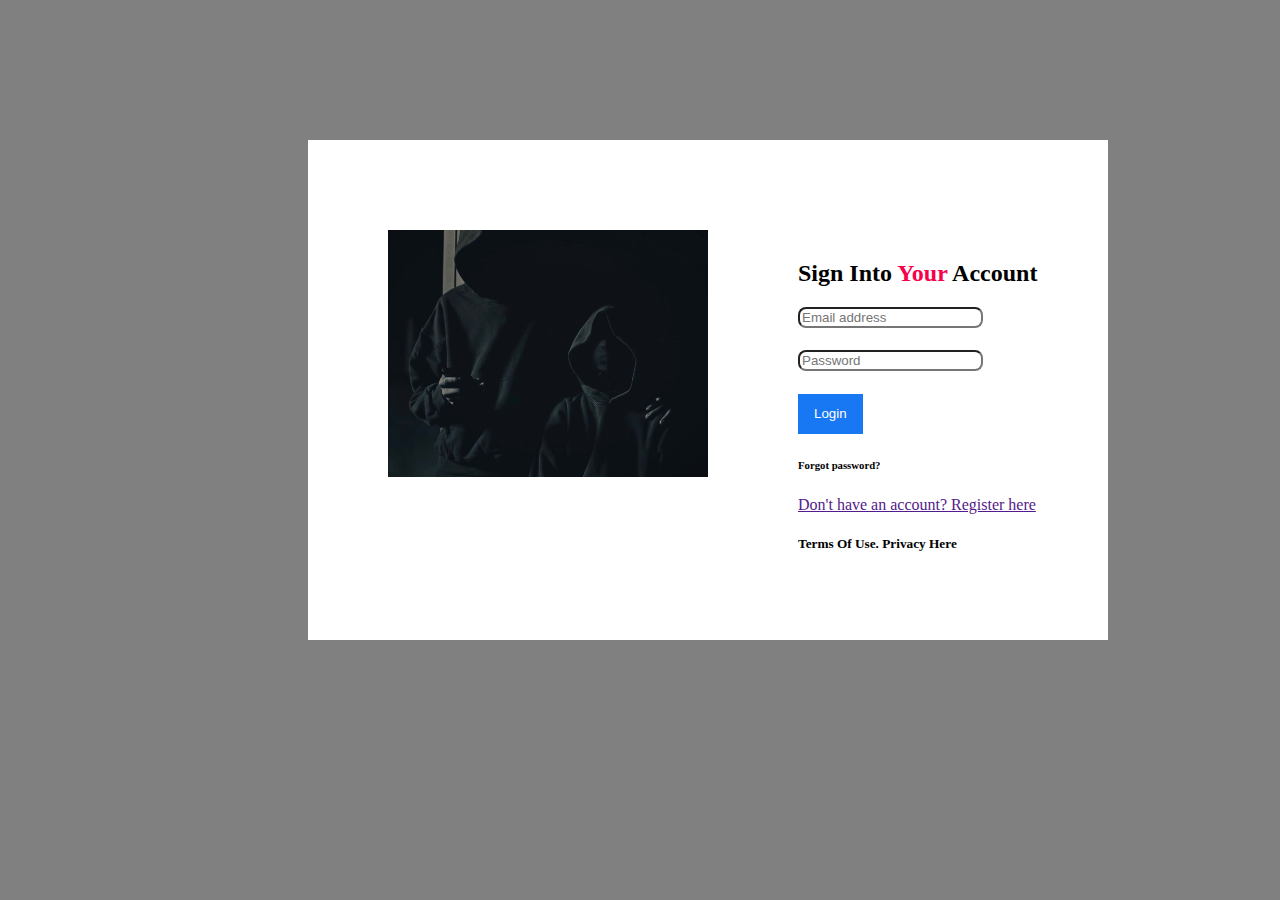
<file: index.html>
<!DOCTYPE html>
<html>
<head>
	<meta charset="utf-8">
	<meta name="viewport" content="width=device-width, initial-scale=1">
	<title>try</title>
	<link rel="stylesheet" href="style.css">
</head>
<body>
	<div class="container">
		<div class="hero">
			<img src="IMG_4535.jpg">
		</div>

		<div class="menu">
			<h2>Sign into <span>your</span> account</h2>
			<form method="post">
				<input type="email" placeholder="Email address"> <br>
				<input type="password" placeholder="Password"> <br>
				<a href="todo-list.html"><button class="login">Login</button></a><br>
				<h6>Forgot password?</h6>
				<a href="">Don't have an account? Register here</a>
				<h5>Terms of use. Privacy here</h5>
			</form>
		</div>

	</div>

	
</body>
</html>
</file>
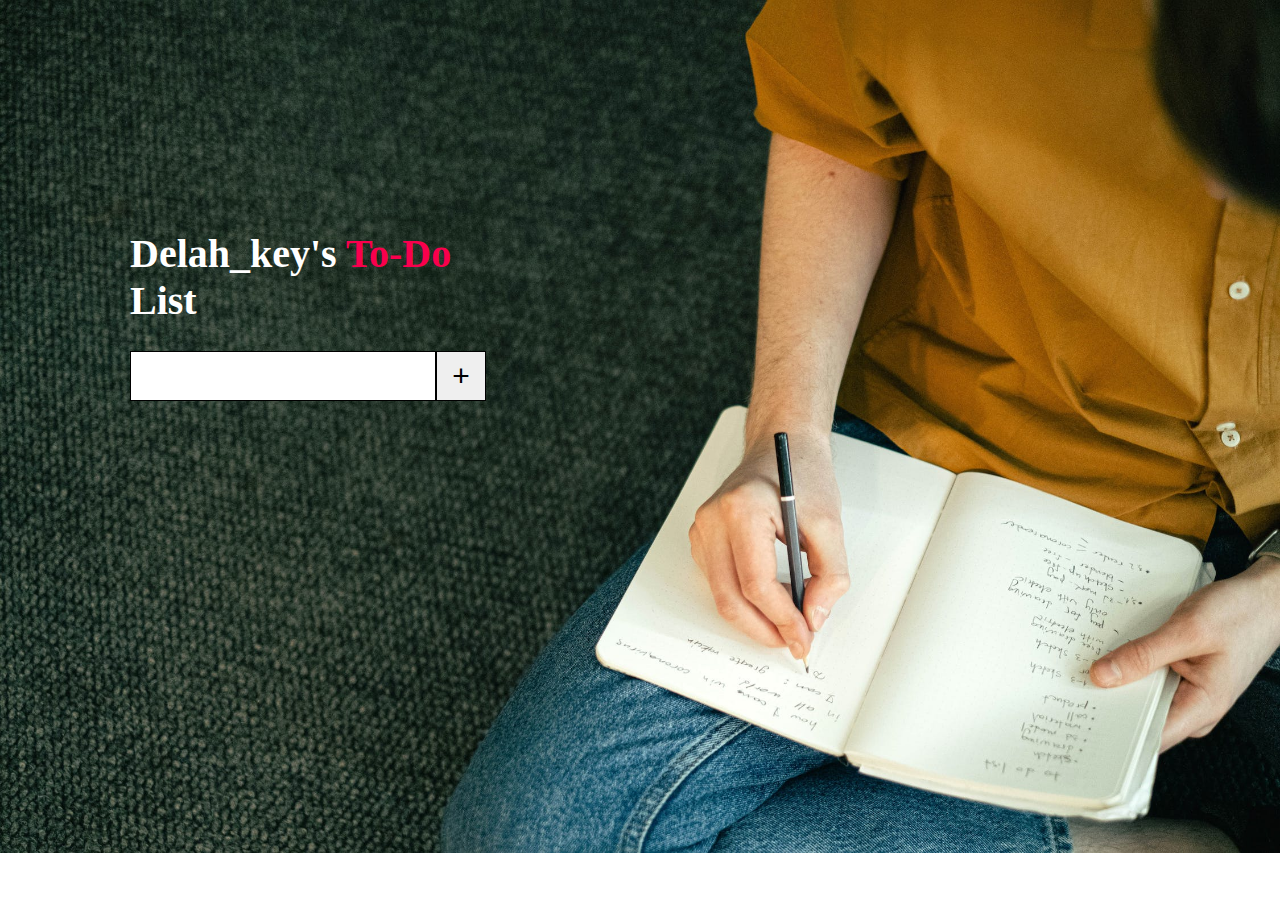
<file: todo-list.html>
<!DOCTYPE html>
<html>
<head>
	<meta charset="utf-8">
	<meta name="viewport" content="width=device-width, initial-scale=1">
	<title>todo list</title>
	<link rel="stylesheet" href="main.css">
</head>
<body>
	<div class="container">
		<h1>delah_key's <span> to-do </span> list</h1>
		<input type="text" id="inputField"><button id="addToDo">+</button>
		<div class="to-dos" id="toDoContainer"></div>

	
	</div>

	<script src="main.js"></script>


</body>
</html>
</file>
<file: style.css>
body{
	background-color: grey;
}

.container{
	width: 800px;
	height: 500px;
	display: flex;
	background-color: white;
	margin-left: 300px;
	margin-top: 140px;
}
.hero{
	
}
.hero img{
	height: auto;
	width: 320px;
	margin-left: 80px;
	margin-top: 90px;
}
.menu{
	margin-left: 90px;
	margin-top: 100px;
}
h2{
	text-transform: capitalize;

}
span{
	color: #f9004d;

}
form{
	flex-direction: column;
	border-radius: 0.9rem;
	gap: 20px;
}
form input{
	border-radius: 0.5rem;
	border-spacing: 30px;
	margin-bottom: 1.4rem;
}
form input:focus{
	border: 1.8px solid;
}
form .login{
	border: none;
	outline: none;
	background: #1877f2;
	padding: 0.8rem 1rem;
	color: #fff;
}
form .login:hover{
	cursor: pointer;

}
h5{
	opacity: !important;
	text-transform: capitalize;

}
.menu a{

}
</file>
<file: main.css>
body{
	background-size: cover;
	background-image: url(pexels_photo.jpeg);
	padding: 0;
	margin: 0 auto;
	background-repeat: no-repeat;

	
}

.container{
	width: 360px;
	margin-top: 230px;
	margin-right: 90px;
	margin-left: 130px;

}
h1{
	text-transform: capitalize;
	font-size: 40px;
	color: #ffffff;

}
span{
	color: #f9004d;

}

#inputField{
	width: 300px;
	height: 46px;
	border: 1px solid black;
	outline: none;
	font-size: 23px;
	vertical-align: middle;
}
#addToDo{
	width: 50px;
	height: 50px;
	border: 1px solid black;
	vertical-align: middle;
	font-size: 30px;

}
.to-dos{
	margin-top: 25px;
}

.paragraph-styling{
	margin: 0;
	cursor: pointer;
	font-size: 20px;
	color: #ffffff;
}
</file>
